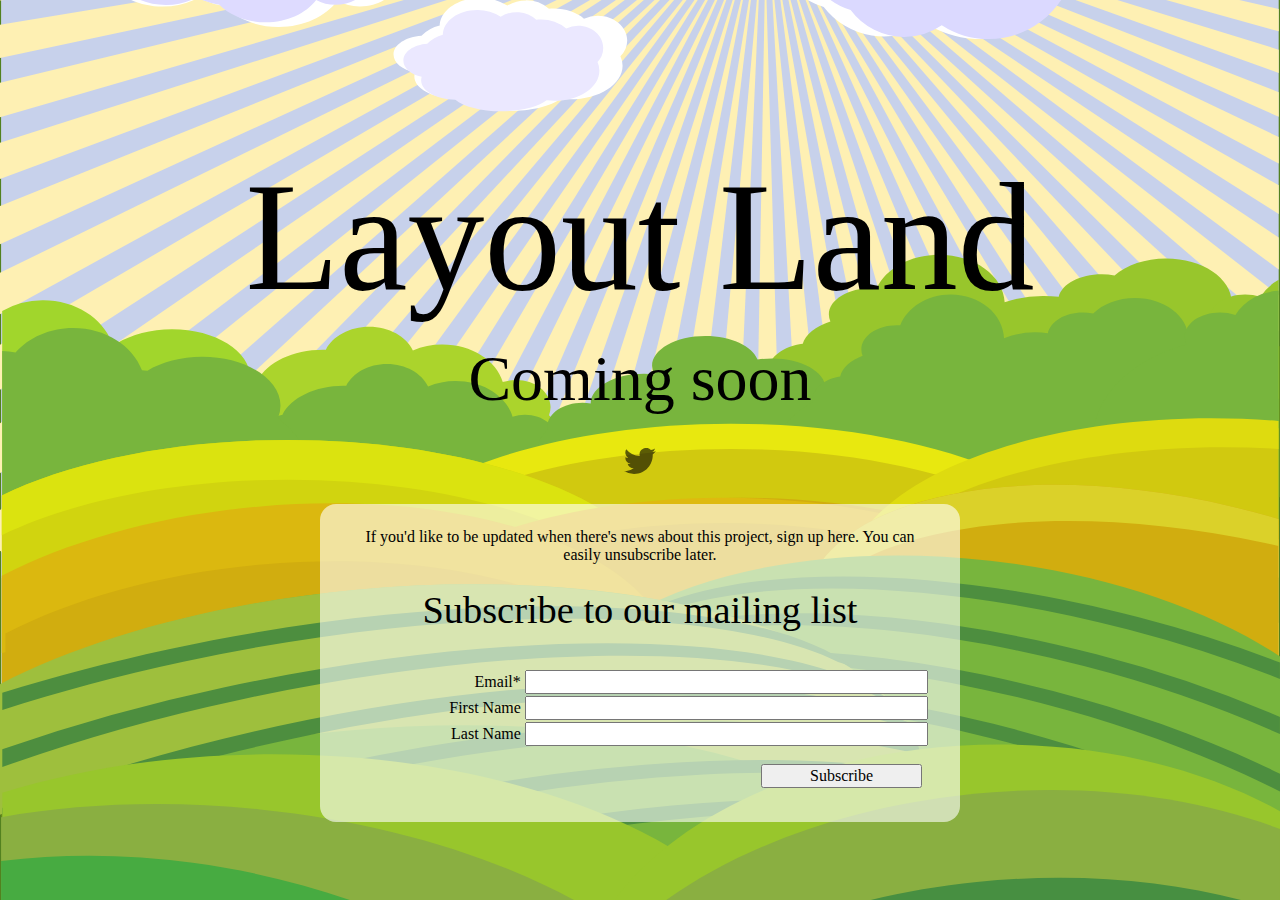
<file: index.html>
<!doctype html>
<html>
  <head>
    <meta charset="utf-8">
    <meta http-equiv="x-ua-compatible" content="ie=edge">
    <meta name="viewport" content="width=device-width, initial-scale=1">
    <title>Layout Land</title>
    
    <script type="text/javascript" src="//fast.fonts.net/jsapi/365f542b-787c-4535-9347-88218259bac9.js"></script>
    <link rel="stylesheet" href="temp/normalize.css">
    <link rel="stylesheet" href="temp/styles.css">
    
  </head>
  <body>
    <main>
      
    <h1>Layout Land</h1>
    <h3>Coming soon</h3>
    <p class="twitter"><a href="https://twitter.com/csslayoutland"><img src="temp/twitterlogo.svg" alt="Follow on Twitter"></a></p>
        
    <!-- Begin MailChimp Signup Form -->
    <div id="mc_embed_signup">
    <p>If you'd like to be updated when there's news about this project, sign up here. You can easily unsubscribe later.</p>
    <form action="//jensimmons.us2.list-manage.com/subscribe/post?u=d82c7899f11665457c2acf194&amp;id=5fa8b19c4e" method="post" id="mc-embedded-subscribe-form" name="mc-embedded-subscribe-form" class="validate" target="_blank" novalidate>
        <div id="mc_embed_signup_scroll">
    	<h2>Subscribe to our mailing list</h2>
    <div class="mc-field-group">
    	<label for="mce-EMAIL">Email<span class="asterisk">*</span>
    </label>
    	<input type="email" value="" name="EMAIL" class="required email" id="mce-EMAIL">
    </div>
    <div class="mc-field-group first-name name">
    	<label for="mce-FNAME">First Name </label>
    	<input type="text" value="" name="FNAME" class="" id="mce-FNAME">
    </div>
    <div class="mc-field-group last-name name">
    	<label for="mce-LNAME">Last Name </label>
    	<input type="text" value="" name="LNAME" class="" id="mce-LNAME">
    </div>
    	<div id="mce-responses" class="clear">
    		<div class="response" id="mce-error-response" style="display:none"></div>
    		<div class="response" id="mce-success-response" style="display:none"></div>
    	</div>    
    	<!-- real people should not fill this in and expect good things - do not remove this or risk form bot signups-->
        <div style="position: absolute; left: -5000px;" aria-hidden="true"><input type="text" name="b_d82c7899f11665457c2acf194_5fa8b19c4e" tabindex="-1" value=""></div>
        <div class="clear input-button"><input type="submit" value="Subscribe" name="subscribe" id="mc-embedded-subscribe" class="button"></div>
        </div>
    </form>
    </div>
    <!--End mc_embed_signup-->

    </main>
  </body>
</html>
</file>
<file: temp/styles.css>
/*
font-family:'Sketch Block W03';
font-family:'Sketch Block W00';
font-family:'Gist Rough W01';
font-family:'Special Forces W00';
font-family:'Adelle Condensed W01';
*/

* {box-sizing: border-box;} 

body {
  font-family:'Adelle Condensed W01', Georgia;
  text-align: center;
  margin: 0;
  padding: 0;

  min-height: 100vh;
  background: url('land.svg') no-repeat;
  background-size: cover;
  background-position: 0 50%;
  background-color: #52811F;
  display: flex;
}

main {
  margin: auto;
}

h1 {
  font-family:'Sketch Block W00';
  font-size: 12vw;
  margin-bottom: 0;
  font-weight: 200;
}

h2 {
  font-family:'Sketch Block W00';
  font-weight: 200;
  margin: 0.5em 0 1em;
  text-align: center;
}

h3 {
  font-family:'Sketch Block W00';
  font-weight: 200;
  margin: 0.25em 0 0.5em;
}

h4 {
  font-weight: 200;
  margin: 0 0 1em;
  font-size: 1.4rem;
}
a {
  color: rgb(58, 98, 29);
}

p {
  margin-bottom: 1.5em;
}

.twitter {
  height: 2em;
  width: 2em;
  margin: 1em auto 1.5em;
  opacity: 0.6;
}
#mc_embed_signup {
  background: rgba(255,255,255,0.6);
  padding: 0.5rem 2rem 2rem;
  border-radius: 1em;
  margin: 0 auto 2rem;
}

.input-button {
  margin-top: 1em;
  width: 40%;
  margin-left: 59%;
}


#mc_embed_signup {
  max-width: 90vw;
}
#mc_embed_signup_scroll {
  text-align: left;
}
input {
  width: 100%;
  margin-bottom: 2px;
}
h2 {
  font-size: 1.2rem;  
}
h3 {
  font-size: 7vw;  
}

@media (min-width: 400px) {
  h2 {
    font-size: 1.4rem;  
  }
}

@media (min-width: 400px) {
  #mc_embed_signup_scroll {
    text-align: right;
  }
  input {
    width: 70%;
    margin-bottom: 2px;
  }
}

@media (min-width: 600px) {
  #mc_embed_signup {
    max-width: 80vw;
  }
  h2 {
    font-size: 5vw;  
  }
}

@media (min-width: 700px) {
  #mc_embed_signup {
    max-width: 70vw;
  }
  h2 {
    font-size: 4vw;  
  }
  h3 {
    font-size: 6vw;  
  }
}

@media (min-width: 800px) {
  #mc_embed_signup {
    max-width: 60vw;
  }
  h2 {
    font-size: 3vw;  
  }
}

@media (min-width: 900px) {
  #mc_embed_signup {
    max-width: 50vw;
  }
  h2 {
    font-size: 3vw;  
  }
  h3 {
    font-size: 5vw;  
  }
}
</file>
